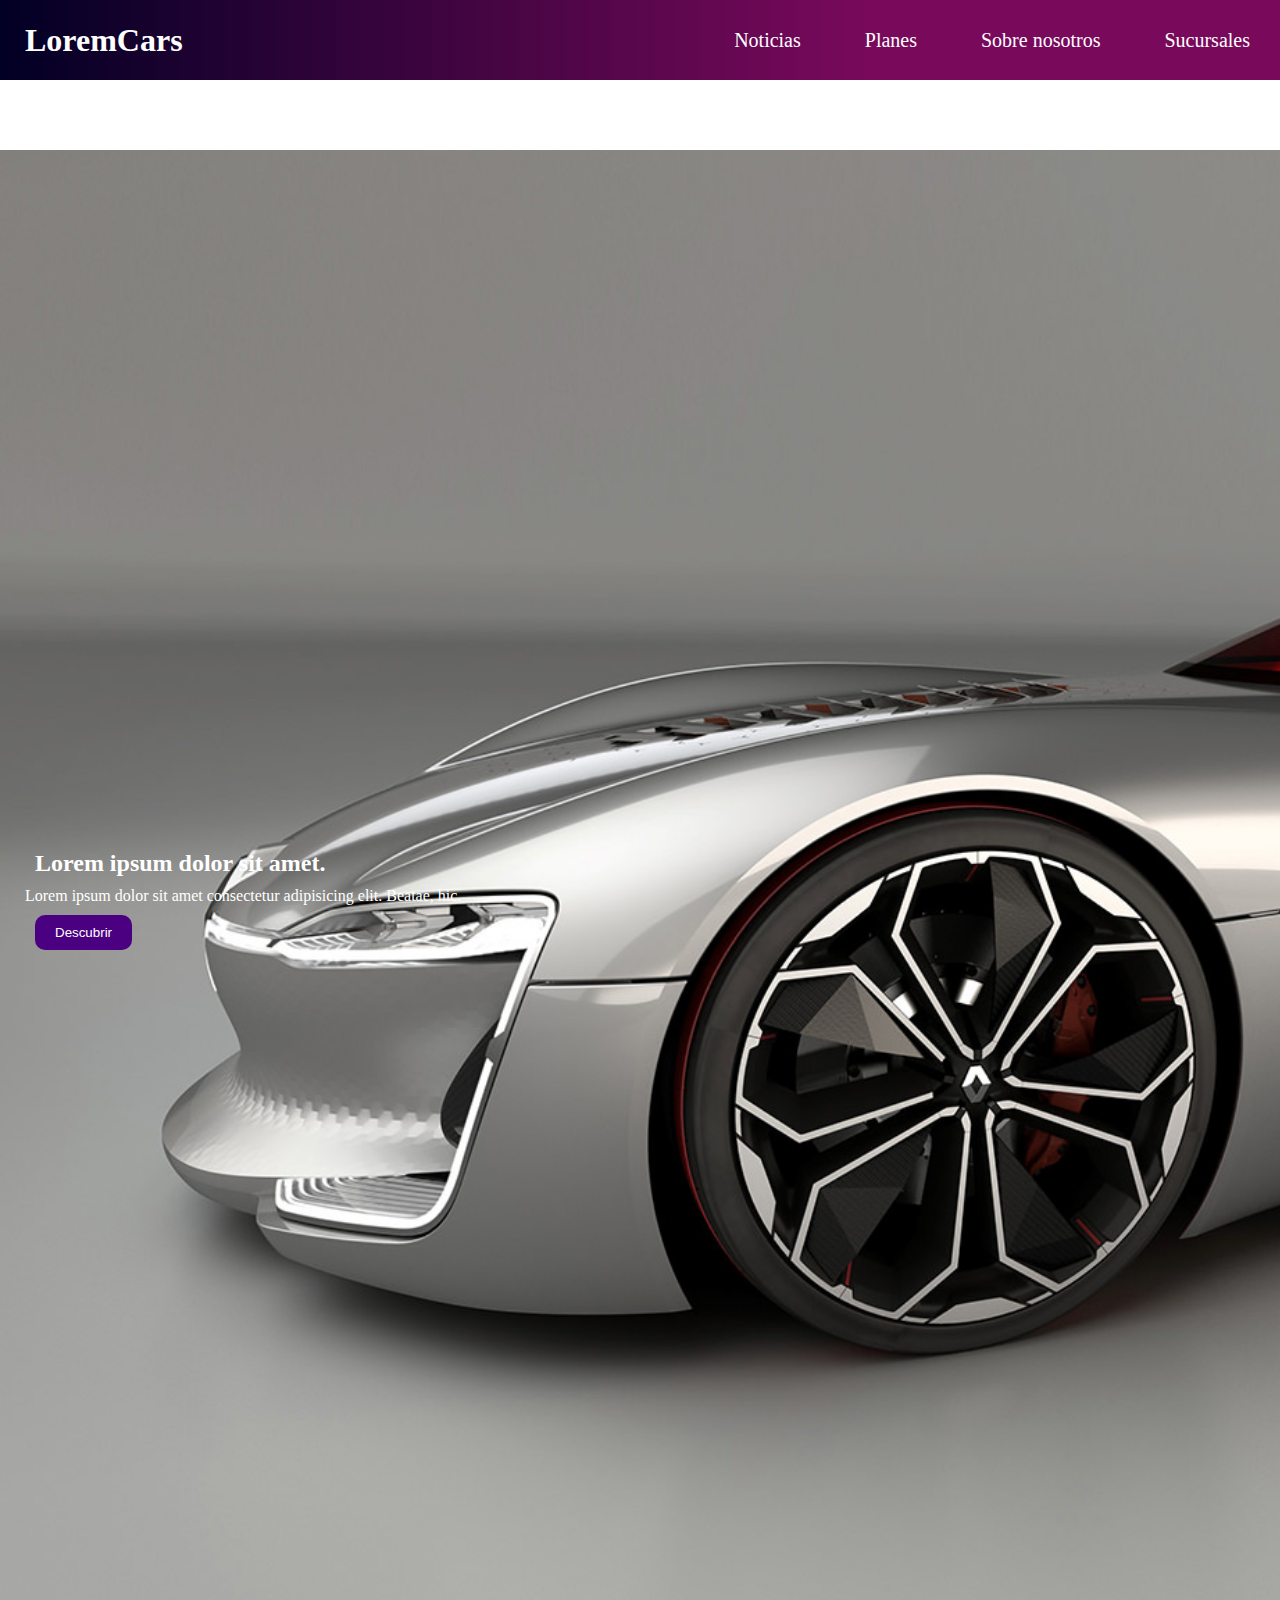
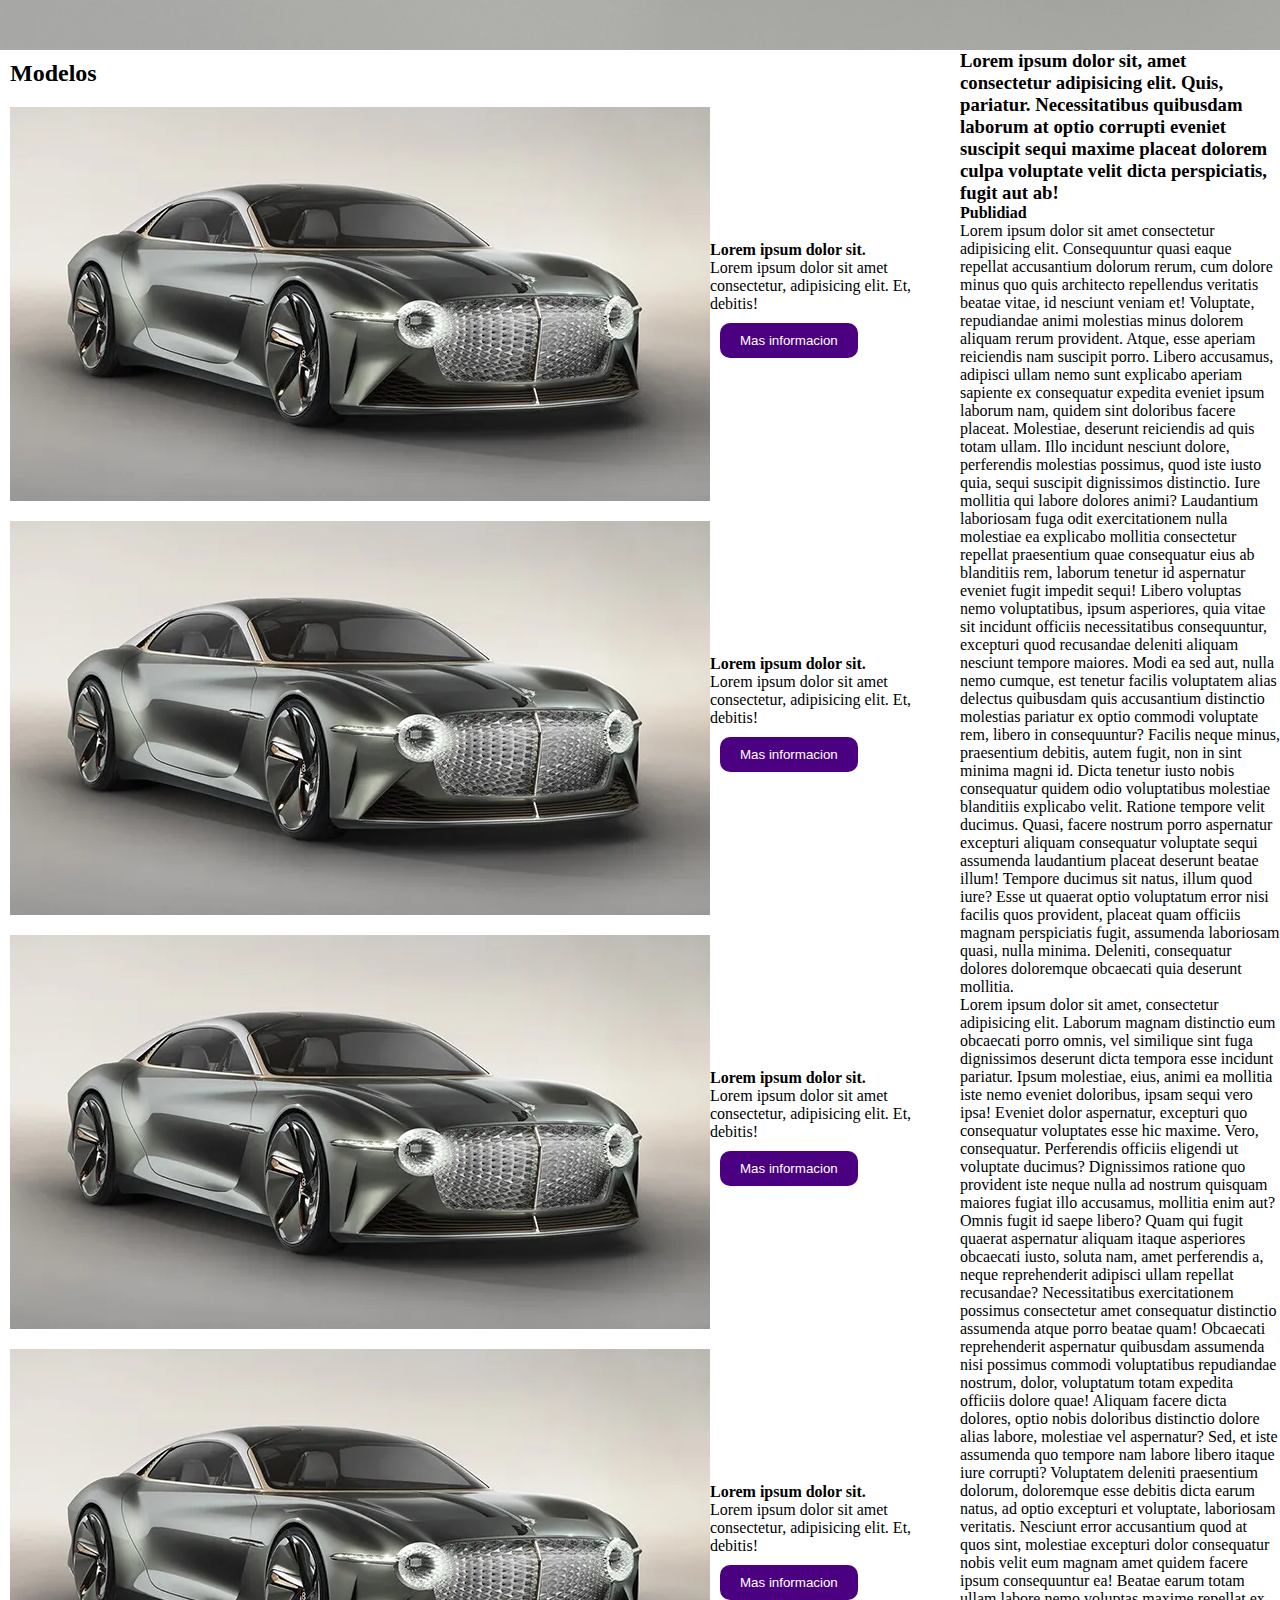
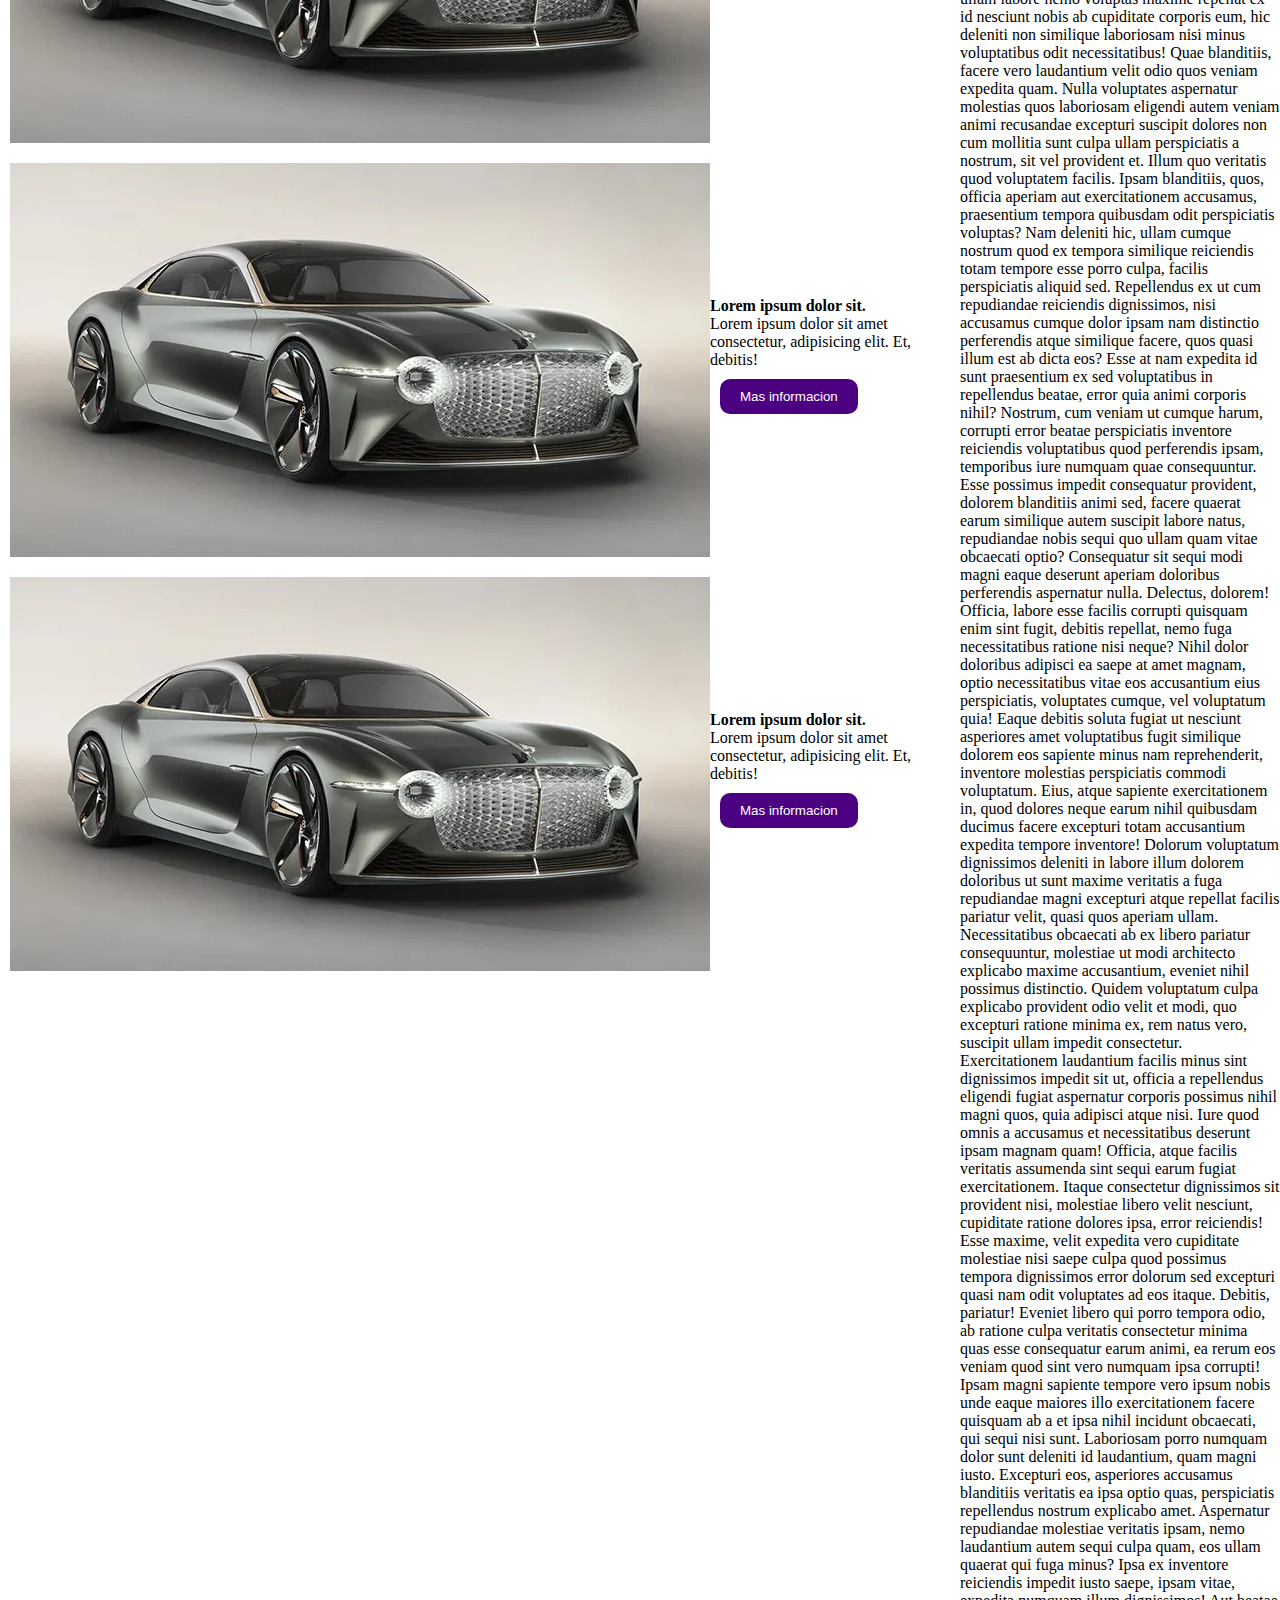
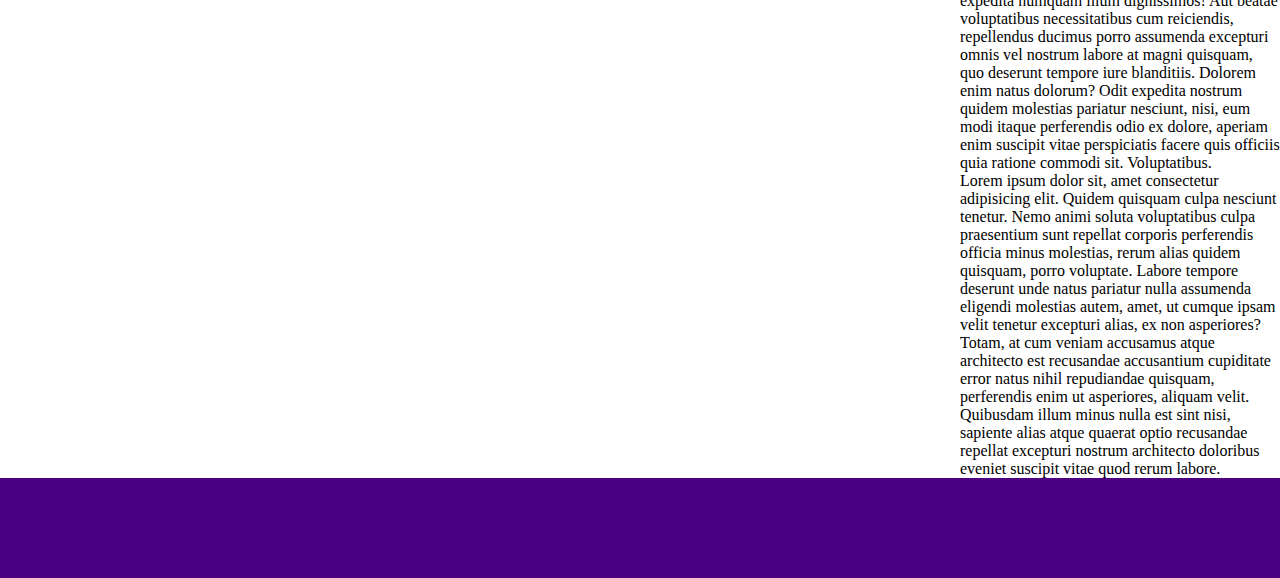
<file: index.html>
<!DOCTYPE html>
<html lang="en">
<head>
    <meta charset="UTF-8">
    <meta http-equiv="X-UA-Compatible" content="IE=edge">
    <meta name="viewport" content="width=device-width, initial-scale=1.0">
    <title>Document</title>
    <link rel="stylesheet" href="./assets/css/syle.css">
</head>
<body class="contenedor">
    <nav class="navbar">
        <h1>LoremCars</h1>
        <ul>
            <li><a href="./pages/noticias.html">Noticias</a></li>
            <li><a href="">Planes</a></li>
            <li><a href="">Sobre nosotros</a></li>
            <li><a href="">Sucursales</a></li>
            
        </ul>
    </nav>
    <header class="header">
        <div class="info">
            <h2>Lorem ipsum dolor sit amet.</h2>
            <p>Lorem ipsum dolor sit amet consectetur adipisicing elit. Beatae, hic.</p>
            <button class="btn">Descubrir</button>
        </div>
    </header>
    <main class="main">
        <h2>Modelos</h2>
        <div class="tarjetas">
        <div class="tarjeta">
            <img src="./assets/img/car1.1.webp" alt="">
            <div>
                <h4>Lorem ipsum dolor sit.</h4>
                <p>Lorem ipsum dolor sit amet consectetur, adipisicing elit. Et, debitis!</p>
                <button class="btn">Mas informacion</button>
            </div>
        </div>
        <div class="tarjeta">
            <img src="./assets/img/car1.1.webp" alt="">
            <div>
                <h4>Lorem ipsum dolor sit.</h4>
                <p>Lorem ipsum dolor sit amet consectetur, adipisicing elit. Et, debitis!</p>
                <button class="btn">Mas informacion</button>
            </div>
        </div>
        <div class="tarjeta">
            <img src="./assets/img/car1.1.webp" alt="">
            <div>
                <h4>Lorem ipsum dolor sit.</h4>
                <p>Lorem ipsum dolor sit amet consectetur, adipisicing elit. Et, debitis!</p>
                <button class="btn">Mas informacion</button>
            </div>
        </div>
        <div class="tarjeta">
            <img src="./assets/img/car1.1.webp" alt="">
            <div>
                <h4>Lorem ipsum dolor sit.</h4>
                <p>Lorem ipsum dolor sit amet consectetur, adipisicing elit. Et, debitis!</p>
                <button class="btn">Mas informacion</button>
            </div>
        </div>
        <div class="tarjeta">
            <img src="./assets/img/car1.1.webp" alt="">
            <div>
                <h4>Lorem ipsum dolor sit.</h4>
                <p>Lorem ipsum dolor sit amet consectetur, adipisicing elit. Et, debitis!</p>
                <button class="btn">Mas informacion</button>
            </div>
        </div>
        <div class="tarjeta">
            <img src="./assets/img/car1.1.webp" alt="">
            <div>
                <h4>Lorem ipsum dolor sit.</h4>
                <p>Lorem ipsum dolor sit amet consectetur, adipisicing elit. Et, debitis!</p>
                <button class="btn">Mas informacion</button>
            </div>
        </div>
    </div>
    </main>
    <aside class="aside">
        <div class="Publicidad">
            <div class="Publicidad__info">
                <h3>Lorem ipsum dolor sit, amet consectetur adipisicing elit. Quis, pariatur. Necessitatibus quibusdam laborum at optio corrupti eveniet suscipit sequi maxime placeat dolorem culpa voluptate velit dicta perspiciatis, fugit aut ab!</h3>
                <h4>Publidiad</h4>
                <p>Lorem ipsum dolor sit amet consectetur adipisicing elit. Consequuntur quasi eaque repellat accusantium dolorum rerum, cum dolore minus quo quis architecto repellendus veritatis beatae vitae, id nesciunt veniam et! Voluptate, repudiandae animi molestias minus dolorem aliquam rerum provident. Atque, esse aperiam reiciendis nam suscipit porro. Libero accusamus, adipisci ullam nemo sunt explicabo aperiam sapiente ex consequatur expedita eveniet ipsum laborum nam, quidem sint doloribus facere placeat. Molestiae, deserunt reiciendis ad quis totam ullam. Illo incidunt nesciunt dolore, perferendis molestias possimus, quod iste iusto quia, sequi suscipit dignissimos distinctio. Iure mollitia qui labore dolores animi? Laudantium laboriosam fuga odit exercitationem nulla molestiae ea explicabo mollitia consectetur repellat praesentium quae consequatur eius ab blanditiis rem, laborum tenetur id aspernatur eveniet fugit impedit sequi! Libero voluptas nemo voluptatibus, ipsum asperiores, quia vitae sit incidunt officiis necessitatibus consequuntur, excepturi quod recusandae deleniti aliquam nesciunt tempore maiores. Modi ea sed aut, nulla nemo cumque, est tenetur facilis voluptatem alias delectus quibusdam quis accusantium distinctio molestias pariatur ex optio commodi voluptate rem, libero in consequuntur? Facilis neque minus, praesentium debitis, autem fugit, non in sint minima magni id. Dicta tenetur iusto nobis consequatur quidem odio voluptatibus molestiae blanditiis explicabo velit. Ratione tempore velit ducimus. Quasi, facere nostrum porro aspernatur excepturi aliquam consequatur voluptate sequi assumenda laudantium placeat deserunt beatae illum! Tempore ducimus sit natus, illum quod iure? Esse ut quaerat optio voluptatum error nisi facilis quos provident, placeat quam officiis magnam perspiciatis fugit, assumenda laboriosam quasi, nulla minima. Deleniti, consequatur dolores doloremque obcaecati quia deserunt mollitia.</p>
                <p>Lorem ipsum dolor sit amet, consectetur adipisicing elit. Laborum magnam distinctio eum obcaecati porro omnis, vel similique sint fuga dignissimos deserunt dicta tempora esse incidunt pariatur. Ipsum molestiae, eius, animi ea mollitia iste nemo eveniet doloribus, ipsam sequi vero ipsa! Eveniet dolor aspernatur, excepturi quo consequatur voluptates esse hic maxime. Vero, consequatur. Perferendis officiis eligendi ut voluptate ducimus? Dignissimos ratione quo provident iste neque nulla ad nostrum quisquam maiores fugiat illo accusamus, mollitia enim aut? Omnis fugit id saepe libero? Quam qui fugit quaerat aspernatur aliquam itaque asperiores obcaecati iusto, soluta nam, amet perferendis a, neque reprehenderit adipisci ullam repellat recusandae? Necessitatibus exercitationem possimus consectetur amet consequatur distinctio assumenda atque porro beatae quam! Obcaecati reprehenderit aspernatur quibusdam assumenda nisi possimus commodi voluptatibus repudiandae nostrum, dolor, voluptatum totam expedita officiis dolore quae! Aliquam facere dicta dolores, optio nobis doloribus distinctio dolore alias labore, molestiae vel aspernatur? Sed, et iste assumenda quo tempore nam labore libero itaque iure corrupti? Voluptatem deleniti praesentium dolorum, doloremque esse debitis dicta earum natus, ad optio excepturi et voluptate, laboriosam veritatis. Nesciunt error accusantium quod at quos sint, molestiae excepturi dolor consequatur nobis velit eum magnam amet quidem facere ipsum consequuntur ea! Beatae earum totam ullam labore nemo voluptas maxime repellat ex id nesciunt nobis ab cupiditate corporis eum, hic deleniti non similique laboriosam nisi minus voluptatibus odit necessitatibus! Quae blanditiis, facere vero laudantium velit odio quos veniam expedita quam. Nulla voluptates aspernatur molestias quos laboriosam eligendi autem veniam animi recusandae excepturi suscipit dolores non cum mollitia sunt culpa ullam perspiciatis a nostrum, sit vel provident et. Illum quo veritatis quod voluptatem facilis. Ipsam blanditiis, quos, officia aperiam aut exercitationem accusamus, praesentium tempora quibusdam odit perspiciatis voluptas? Nam deleniti hic, ullam cumque nostrum quod ex tempora similique reiciendis totam tempore esse porro culpa, facilis perspiciatis aliquid sed. Repellendus ex ut cum repudiandae reiciendis dignissimos, nisi accusamus cumque dolor ipsam nam distinctio perferendis atque similique facere, quos quasi illum est ab dicta eos? Esse at nam expedita id sunt praesentium ex sed voluptatibus in repellendus beatae, error quia animi corporis nihil? Nostrum, cum veniam ut cumque harum, corrupti error beatae perspiciatis inventore reiciendis voluptatibus quod perferendis ipsam, temporibus iure numquam quae consequuntur. Esse possimus impedit consequatur provident, dolorem blanditiis animi sed, facere quaerat earum similique autem suscipit labore natus, repudiandae nobis sequi quo ullam quam vitae obcaecati optio? Consequatur sit sequi modi magni eaque deserunt aperiam doloribus perferendis aspernatur nulla. Delectus, dolorem! Officia, labore esse facilis corrupti quisquam enim sint fugit, debitis repellat, nemo fuga necessitatibus ratione nisi neque? Nihil dolor doloribus adipisci ea saepe at amet magnam, optio necessitatibus vitae eos accusantium eius perspiciatis, voluptates cumque, vel voluptatum quia! Eaque debitis soluta fugiat ut nesciunt asperiores amet voluptatibus fugit similique dolorem eos sapiente minus nam reprehenderit, inventore molestias perspiciatis commodi voluptatum. Eius, atque sapiente exercitationem in, quod dolores neque earum nihil quibusdam ducimus facere excepturi totam accusantium expedita tempore inventore! Dolorum voluptatum dignissimos deleniti in labore illum dolorem doloribus ut sunt maxime veritatis a fuga repudiandae magni excepturi atque repellat facilis pariatur velit, quasi quos aperiam ullam. Necessitatibus obcaecati ab ex libero pariatur consequuntur, molestiae ut modi architecto explicabo maxime accusantium, eveniet nihil possimus distinctio. Quidem voluptatum culpa explicabo provident odio velit et modi, quo excepturi ratione minima ex, rem natus vero, suscipit ullam impedit consectetur. Exercitationem laudantium facilis minus sint dignissimos impedit sit ut, officia a repellendus eligendi fugiat aspernatur corporis possimus nihil magni quos, quia adipisci atque nisi. Iure quod omnis a accusamus et necessitatibus deserunt ipsam magnam quam! Officia, atque facilis veritatis assumenda sint sequi earum fugiat exercitationem. Itaque consectetur dignissimos sit provident nisi, molestiae libero velit nesciunt, cupiditate ratione dolores ipsa, error reiciendis! Esse maxime, velit expedita vero cupiditate molestiae nisi saepe culpa quod possimus tempora dignissimos error dolorum sed excepturi quasi nam odit voluptates ad eos itaque. Debitis, pariatur! Eveniet libero qui porro tempora odio, ab ratione culpa veritatis consectetur minima quas esse consequatur earum animi, ea rerum eos veniam quod sint vero numquam ipsa corrupti! Ipsam magni sapiente tempore vero ipsum nobis unde eaque maiores illo exercitationem facere quisquam ab a et ipsa nihil incidunt obcaecati, qui sequi nisi sunt. Laboriosam porro numquam dolor sunt deleniti id laudantium, quam magni iusto. Excepturi eos, asperiores accusamus blanditiis veritatis ea ipsa optio quas, perspiciatis repellendus nostrum explicabo amet. Aspernatur repudiandae molestiae veritatis ipsam, nemo laudantium autem sequi culpa quam, eos ullam quaerat qui fuga minus? Ipsa ex inventore reiciendis impedit iusto saepe, ipsam vitae, expedita numquam illum dignissimos! Aut beatae voluptatibus necessitatibus cum reiciendis, repellendus ducimus porro assumenda excepturi omnis vel nostrum labore at magni quisquam, quo deserunt tempore iure blanditiis. Dolorem enim natus dolorum? Odit expedita nostrum quidem molestias pariatur nesciunt, nisi, eum modi itaque perferendis odio ex dolore, aperiam enim suscipit vitae perspiciatis facere quis officiis quia ratione commodi sit. Voluptatibus.</p>
                <p>Lorem ipsum dolor sit, amet consectetur adipisicing elit. Quidem quisquam culpa nesciunt tenetur. Nemo animi soluta voluptatibus culpa praesentium sunt repellat corporis perferendis officia minus molestias, rerum alias quidem quisquam, porro voluptate. Labore tempore deserunt unde natus pariatur nulla assumenda eligendi molestias autem, amet, ut cumque ipsam velit tenetur excepturi alias, ex non asperiores? Totam, at cum veniam accusamus atque architecto est recusandae accusantium cupiditate error natus nihil repudiandae quisquam, perferendis enim ut asperiores, aliquam velit. Quibusdam illum minus nulla est sint nisi, sapiente alias atque quaerat optio recusandae repellat excepturi nostrum architecto doloribus eveniet suscipit vitae quod rerum labore.</p>
            </div>
        </div>
    </aside>
    <footer class="footer"></footer>
    
</body>
</html>
</file>
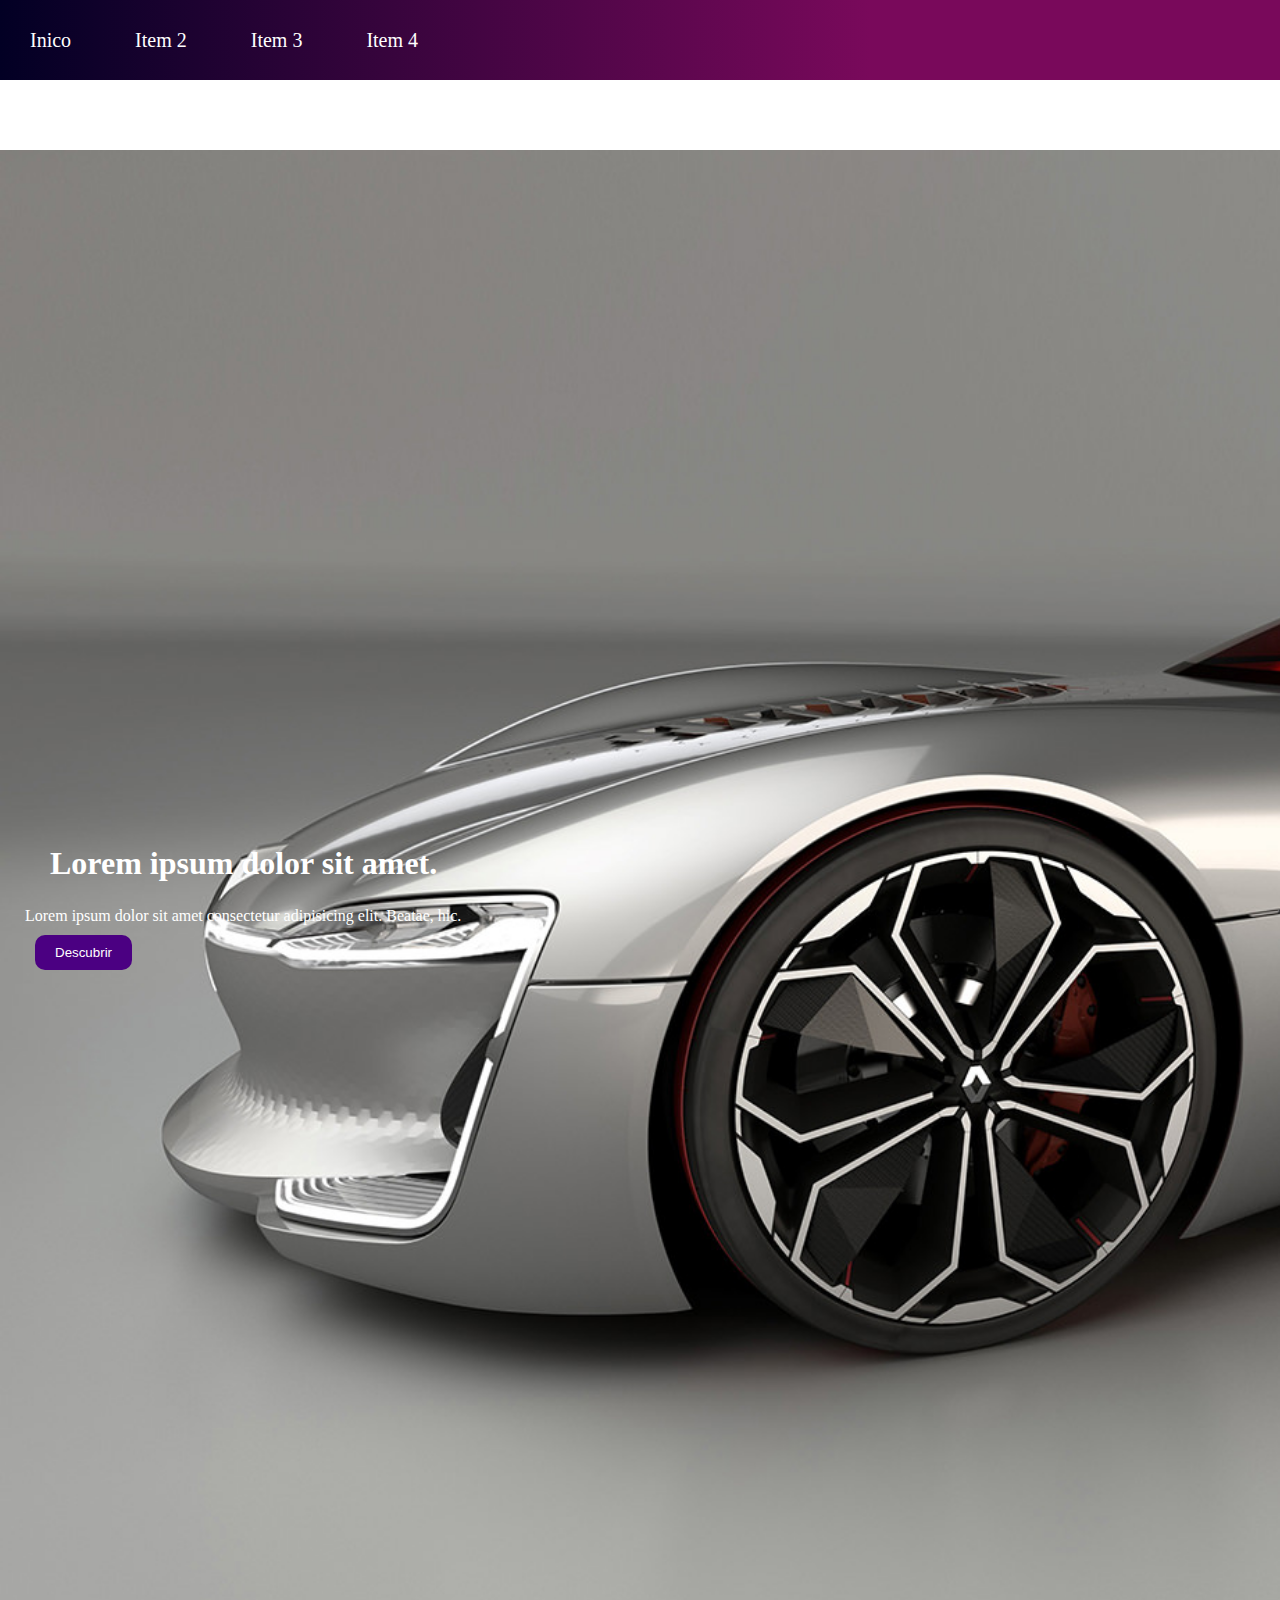
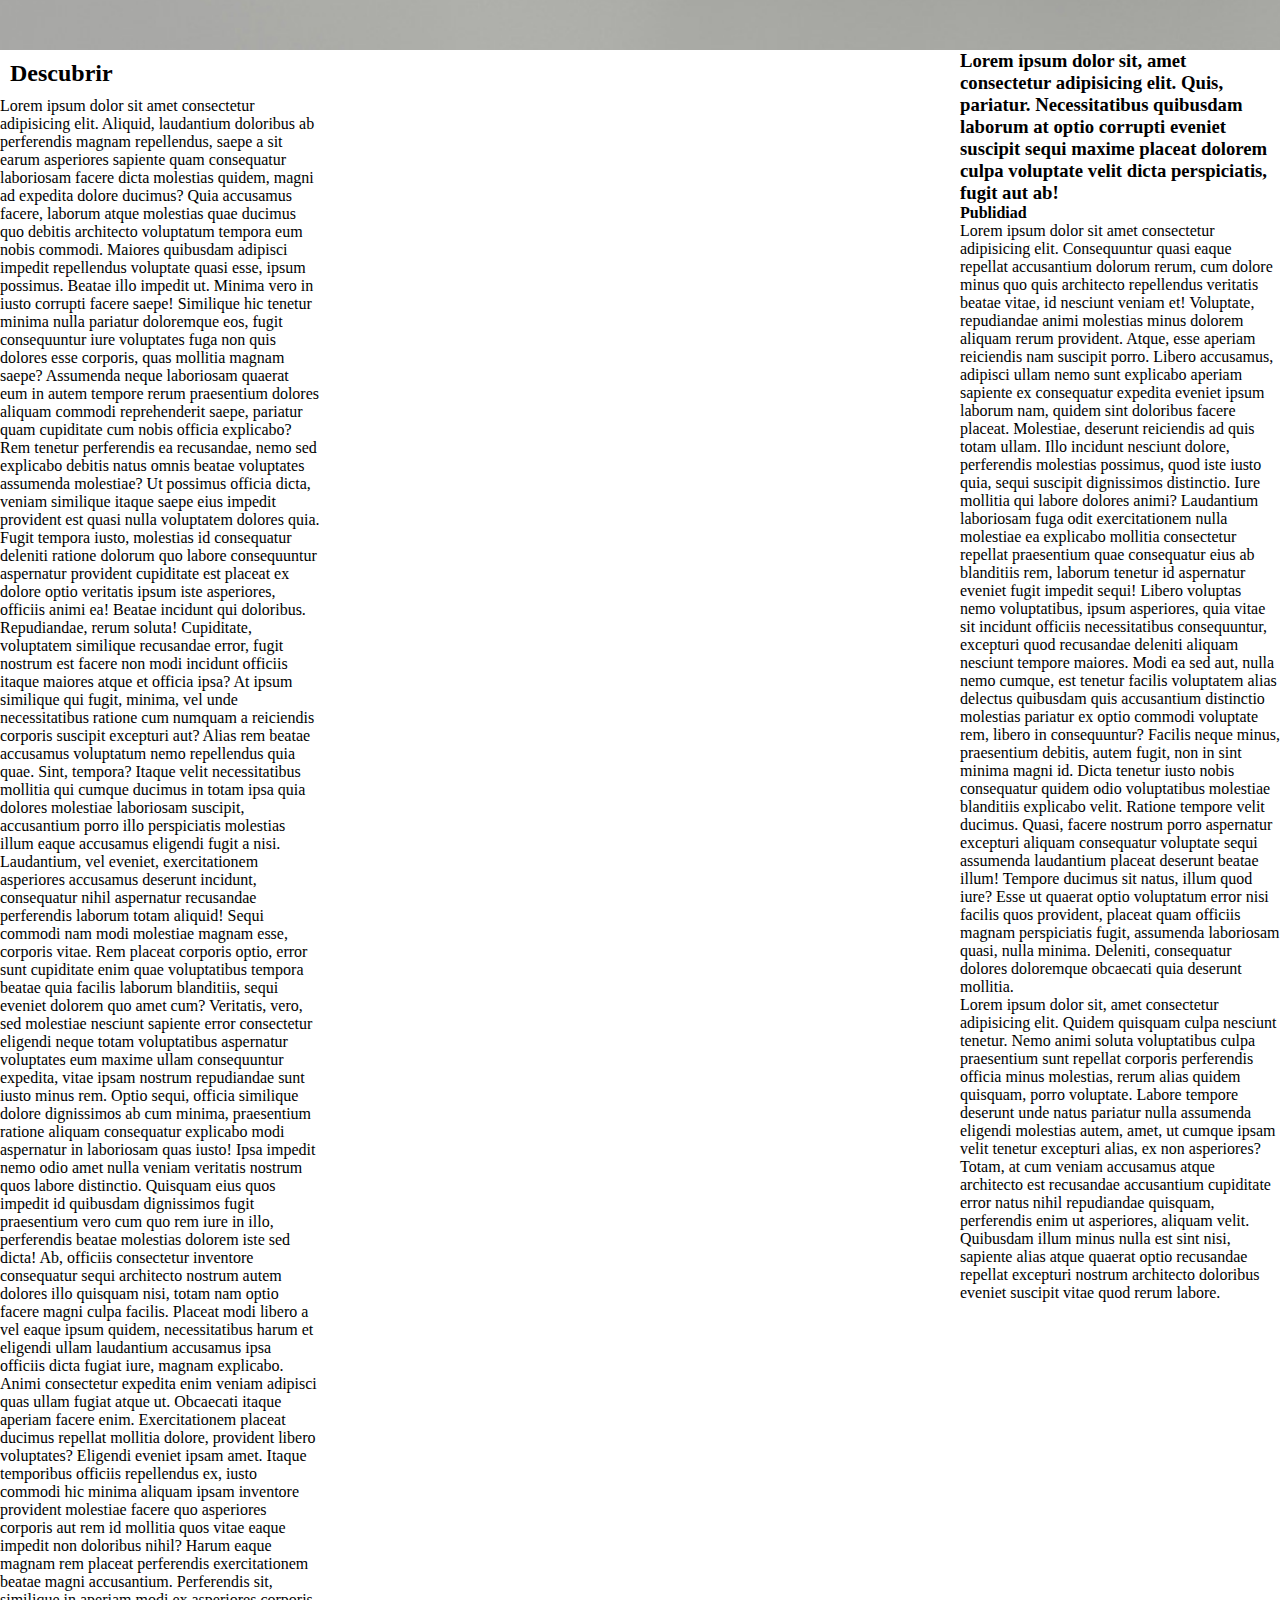
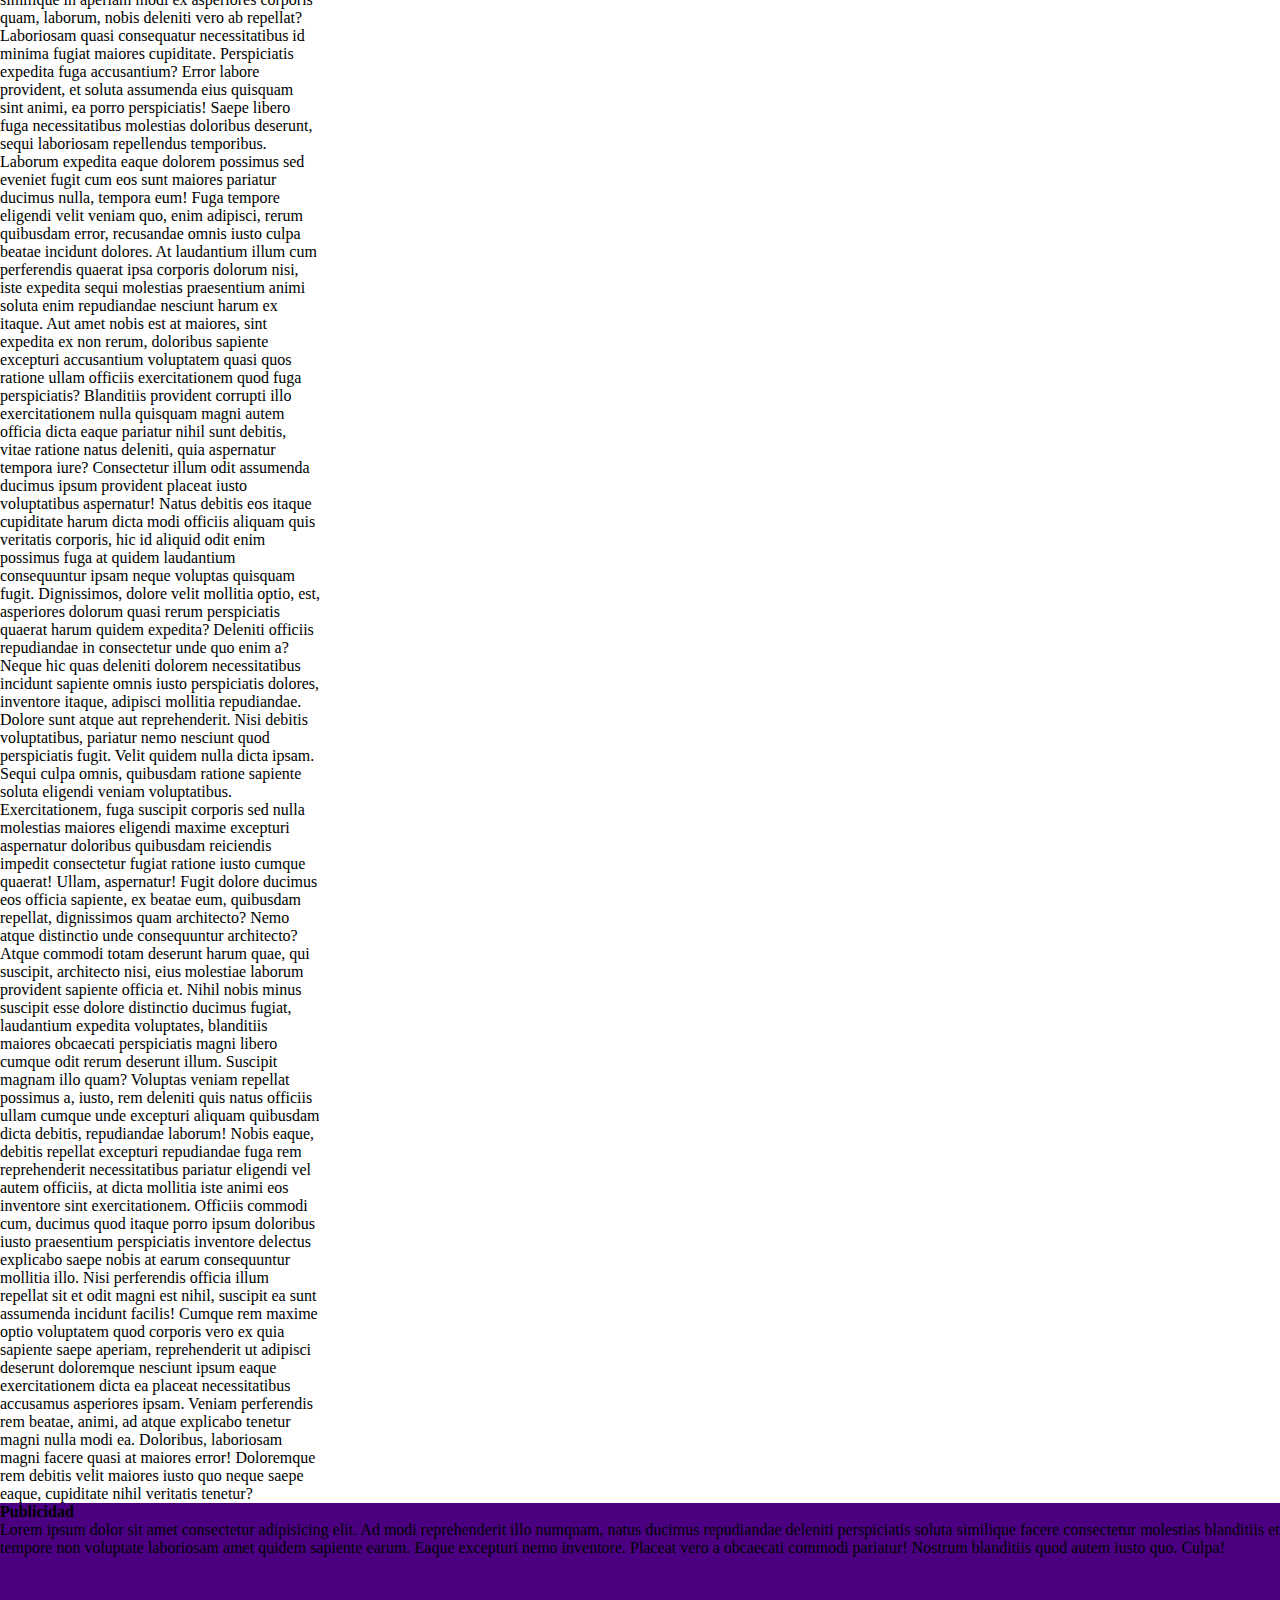
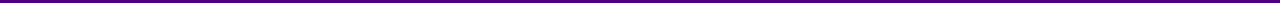
<file: pages/noticias.html>
<!DOCTYPE html>
<html lang="en">
<head>
    <meta charset="UTF-8">
    <meta http-equiv="X-UA-Compatible" content="IE=edge">
    <meta name="viewport" content="width=device-width, initial-scale=1.0">
    <title>Document</title>
    <link rel="stylesheet" href="../assets/css/syle.css">
</head>
<body class="contenedor">
    <nav class="navbar">
        <ul>
            <li><a href="../index.html">Inico</a></li>
            <li><a href="">Item 2</a></li>
            <li><a href="">Item 3</a></li>
            <li><a href="">Item 4</a></li>
        </ul>
    </nav>
    <header class="header">
        <div class="info">
            <h1>Lorem ipsum dolor sit amet.</h1>
            <p>Lorem ipsum dolor sit amet consectetur adipisicing elit. Beatae, hic.</p>
            <button class="btn">Descubrir</button>
        </div>
    </header>
    <aside class="aside">
        <div class="Publicidad">
            <div class="Publicidad__info">
                <h3>Lorem ipsum dolor sit, amet consectetur adipisicing elit. Quis, pariatur. Necessitatibus quibusdam laborum at optio corrupti eveniet suscipit sequi maxime placeat dolorem culpa voluptate velit dicta perspiciatis, fugit aut ab!</h3>
                <h4>Publidiad</h4>
                <p>Lorem ipsum dolor sit amet consectetur adipisicing elit. Consequuntur quasi eaque repellat accusantium dolorum rerum, cum dolore minus quo quis architecto repellendus veritatis beatae vitae, id nesciunt veniam et! Voluptate, repudiandae animi molestias minus dolorem aliquam rerum provident. Atque, esse aperiam reiciendis nam suscipit porro. Libero accusamus, adipisci ullam nemo sunt explicabo aperiam sapiente ex consequatur expedita eveniet ipsum laborum nam, quidem sint doloribus facere placeat. Molestiae, deserunt reiciendis ad quis totam ullam. Illo incidunt nesciunt dolore, perferendis molestias possimus, quod iste iusto quia, sequi suscipit dignissimos distinctio. Iure mollitia qui labore dolores animi? Laudantium laboriosam fuga odit exercitationem nulla molestiae ea explicabo mollitia consectetur repellat praesentium quae consequatur eius ab blanditiis rem, laborum tenetur id aspernatur eveniet fugit impedit sequi! Libero voluptas nemo voluptatibus, ipsum asperiores, quia vitae sit incidunt officiis necessitatibus consequuntur, excepturi quod recusandae deleniti aliquam nesciunt tempore maiores. Modi ea sed aut, nulla nemo cumque, est tenetur facilis voluptatem alias delectus quibusdam quis accusantium distinctio molestias pariatur ex optio commodi voluptate rem, libero in consequuntur? Facilis neque minus, praesentium debitis, autem fugit, non in sint minima magni id. Dicta tenetur iusto nobis consequatur quidem odio voluptatibus molestiae blanditiis explicabo velit. Ratione tempore velit ducimus. Quasi, facere nostrum porro aspernatur excepturi aliquam consequatur voluptate sequi assumenda laudantium placeat deserunt beatae illum! Tempore ducimus sit natus, illum quod iure? Esse ut quaerat optio voluptatum error nisi facilis quos provident, placeat quam officiis magnam perspiciatis fugit, assumenda laboriosam quasi, nulla minima. Deleniti, consequatur dolores doloremque obcaecati quia deserunt mollitia.</p>
                <p>Lorem ipsum dolor sit, amet consectetur adipisicing elit. Quidem quisquam culpa nesciunt tenetur. Nemo animi soluta voluptatibus culpa praesentium sunt repellat corporis perferendis officia minus molestias, rerum alias quidem quisquam, porro voluptate. Labore tempore deserunt unde natus pariatur nulla assumenda eligendi molestias autem, amet, ut cumque ipsam velit tenetur excepturi alias, ex non asperiores? Totam, at cum veniam accusamus atque architecto est recusandae accusantium cupiditate error natus nihil repudiandae quisquam, perferendis enim ut asperiores, aliquam velit. Quibusdam illum minus nulla est sint nisi, sapiente alias atque quaerat optio recusandae repellat excepturi nostrum architecto doloribus eveniet suscipit vitae quod rerum labore.</p>
            </div>
        </div>
    </aside>
    <main>
        <h2>Descubrir</h2>
        <p>Lorem ipsum dolor sit amet consectetur adipisicing elit. Aliquid, laudantium doloribus ab perferendis magnam repellendus, saepe a sit earum asperiores sapiente quam consequatur laboriosam facere dicta molestias quidem, magni ad expedita dolore ducimus? Quia accusamus facere, laborum atque molestias quae ducimus quo debitis architecto voluptatum tempora eum nobis commodi. Maiores quibusdam adipisci impedit repellendus voluptate quasi esse, ipsum possimus. Beatae illo impedit ut. Minima vero in iusto corrupti facere saepe! Similique hic tenetur minima nulla pariatur doloremque eos, fugit consequuntur iure voluptates fuga non quis dolores esse corporis, quas mollitia magnam saepe? Assumenda neque laboriosam quaerat eum in autem tempore rerum praesentium dolores aliquam commodi reprehenderit saepe, pariatur quam cupiditate cum nobis officia explicabo? Rem tenetur perferendis ea recusandae, nemo sed explicabo debitis natus omnis beatae voluptates assumenda molestiae? Ut possimus officia dicta, veniam similique itaque saepe eius impedit provident est quasi nulla voluptatem dolores quia. Fugit tempora iusto, molestias id consequatur deleniti ratione dolorum quo labore consequuntur aspernatur provident cupiditate est placeat ex dolore optio veritatis ipsum iste asperiores, officiis animi ea! Beatae incidunt qui doloribus. Repudiandae, rerum soluta! Cupiditate, voluptatem similique recusandae error, fugit nostrum est facere non modi incidunt officiis itaque maiores atque et officia ipsa? At ipsum similique qui fugit, minima, vel unde necessitatibus ratione cum numquam a reiciendis corporis suscipit excepturi aut? Alias rem beatae accusamus voluptatum nemo repellendus quia quae. Sint, tempora? Itaque velit necessitatibus mollitia qui cumque ducimus in totam ipsa quia dolores molestiae laboriosam suscipit, accusantium porro illo perspiciatis molestias illum eaque accusamus eligendi fugit a nisi. Laudantium, vel eveniet, exercitationem asperiores accusamus deserunt incidunt, consequatur nihil aspernatur recusandae perferendis laborum totam aliquid! Sequi commodi nam modi molestiae magnam esse, corporis vitae. Rem placeat corporis optio, error sunt cupiditate enim quae voluptatibus tempora beatae quia facilis laborum blanditiis, sequi eveniet dolorem quo amet cum? Veritatis, vero, sed molestiae nesciunt sapiente error consectetur eligendi neque totam voluptatibus aspernatur voluptates eum maxime ullam consequuntur expedita, vitae ipsam nostrum repudiandae sunt iusto minus rem. Optio sequi, officia similique dolore dignissimos ab cum minima, praesentium ratione aliquam consequatur explicabo modi aspernatur in laboriosam quas iusto! Ipsa impedit nemo odio amet nulla veniam veritatis nostrum quos labore distinctio. Quisquam eius quos impedit id quibusdam dignissimos fugit praesentium vero cum quo rem iure in illo, perferendis beatae molestias dolorem iste sed dicta! Ab, officiis consectetur inventore consequatur sequi architecto nostrum autem dolores illo quisquam nisi, totam nam optio facere magni culpa facilis. Placeat modi libero a vel eaque ipsum quidem, necessitatibus harum et eligendi ullam laudantium accusamus ipsa officiis dicta fugiat iure, magnam explicabo. Animi consectetur expedita enim veniam adipisci quas ullam fugiat atque ut. Obcaecati itaque aperiam facere enim. Exercitationem placeat ducimus repellat mollitia dolore, provident libero voluptates? Eligendi eveniet ipsam amet. Itaque temporibus officiis repellendus ex, iusto commodi hic minima aliquam ipsam inventore provident molestiae facere quo asperiores corporis aut rem id mollitia quos vitae eaque impedit non doloribus nihil? Harum eaque magnam rem placeat perferendis exercitationem beatae magni accusantium. Perferendis sit, similique in aperiam modi ex asperiores corporis quam, laborum, nobis deleniti vero ab repellat? Laboriosam quasi consequatur necessitatibus id minima fugiat maiores cupiditate. Perspiciatis expedita fuga accusantium? Error labore provident, et soluta assumenda eius quisquam sint animi, ea porro perspiciatis! Saepe libero fuga necessitatibus molestias doloribus deserunt, sequi laboriosam repellendus temporibus. Laborum expedita eaque dolorem possimus sed eveniet fugit cum eos sunt maiores pariatur ducimus nulla, tempora eum! Fuga tempore eligendi velit veniam quo, enim adipisci, rerum quibusdam error, recusandae omnis iusto culpa beatae incidunt dolores. At laudantium illum cum perferendis quaerat ipsa corporis dolorum nisi, iste expedita sequi molestias praesentium animi soluta enim repudiandae nesciunt harum ex itaque. Aut amet nobis est at maiores, sint expedita ex non rerum, doloribus sapiente excepturi accusantium voluptatem quasi quos ratione ullam officiis exercitationem quod fuga perspiciatis? Blanditiis provident corrupti illo exercitationem nulla quisquam magni autem officia dicta eaque pariatur nihil sunt debitis, vitae ratione natus deleniti, quia aspernatur tempora iure? Consectetur illum odit assumenda ducimus ipsum provident placeat iusto voluptatibus aspernatur! Natus debitis eos itaque cupiditate harum dicta modi officiis aliquam quis veritatis corporis, hic id aliquid odit enim possimus fuga at quidem laudantium consequuntur ipsam neque voluptas quisquam fugit. Dignissimos, dolore velit mollitia optio, est, asperiores dolorum quasi rerum perspiciatis quaerat harum quidem expedita? Deleniti officiis repudiandae in consectetur unde quo enim a? Neque hic quas deleniti dolorem necessitatibus incidunt sapiente omnis iusto perspiciatis dolores, inventore itaque, adipisci mollitia repudiandae. Dolore sunt atque aut reprehenderit. Nisi debitis voluptatibus, pariatur nemo nesciunt quod perspiciatis fugit. Velit quidem nulla dicta ipsam. Sequi culpa omnis, quibusdam ratione sapiente soluta eligendi veniam voluptatibus. Exercitationem, fuga suscipit corporis sed nulla molestias maiores eligendi maxime excepturi aspernatur doloribus quibusdam reiciendis impedit consectetur fugiat ratione iusto cumque quaerat! Ullam, aspernatur! Fugit dolore ducimus eos officia sapiente, ex beatae eum, quibusdam repellat, dignissimos quam architecto? Nemo atque distinctio unde consequuntur architecto? Atque commodi totam deserunt harum quae, qui suscipit, architecto nisi, eius molestiae laborum provident sapiente officia et. Nihil nobis minus suscipit esse dolore distinctio ducimus fugiat, laudantium expedita voluptates, blanditiis maiores obcaecati perspiciatis magni libero cumque odit rerum deserunt illum. Suscipit magnam illo quam? Voluptas veniam repellat possimus a, iusto, rem deleniti quis natus officiis ullam cumque unde excepturi aliquam quibusdam dicta debitis, repudiandae laborum! Nobis eaque, debitis repellat excepturi repudiandae fuga rem reprehenderit necessitatibus pariatur eligendi vel autem officiis, at dicta mollitia iste animi eos inventore sint exercitationem. Officiis commodi cum, ducimus quod itaque porro ipsum doloribus iusto praesentium perspiciatis inventore delectus explicabo saepe nobis at earum consequuntur mollitia illo. Nisi perferendis officia illum repellat sit et odit magni est nihil, suscipit ea sunt assumenda incidunt facilis! Cumque rem maxime optio voluptatem quod corporis vero ex quia sapiente saepe aperiam, reprehenderit ut adipisci deserunt doloremque nesciunt ipsum eaque exercitationem dicta ea placeat necessitatibus accusamus asperiores ipsam. Veniam perferendis rem beatae, animi, ad atque explicabo tenetur magni nulla modi ea. Doloribus, laboriosam magni facere quasi at maiores error! Doloremque rem debitis velit maiores iusto quo neque saepe eaque, cupiditate nihil veritatis tenetur?</p>
    </main>
    <footer class="footer">
        <h4>Publicidad</h4>
        <p>Lorem ipsum dolor sit amet consectetur adipisicing elit. Ad modi reprehenderit illo numquam, natus ducimus repudiandae deleniti perspiciatis soluta similique facere consectetur molestias blanditiis et tempore non voluptate laboriosam amet quidem sapiente earum. Eaque excepturi nemo inventore. Placeat vero a obcaecati commodi pariatur! Nostrum blanditiis quod autem iusto quo. Culpa!</p>
    </footer>
</body>
</html>
</file>
<file: assets/css/syle.css>
*{
    margin: 0;
    padding: 0;
    box-sizing: border-box;
}
.contenedor{
    display: grid;
    grid-template-columns: repeat(4,1fr);
    grid-template-rows: 150px 1500px auto 100px;
    grid-template-areas:  "navbar navbar navbar navbar"
                           "header header header header"
                            "main main main main"
                            "aside aside aside aside"
                             "footer footer footer footer";

                           
                          
}

.navbar{
    grid-area: navbar;
    background-color: indigo;
}
.header{
    grid-area: header;
    background-image: url(../img/car1.jpg);
    background-size: cover;
    display:flex;
    align-items: center;
}
h2{
    padding: 10px;
}
.main{
    grid-area: main;
}
.aside{
    grid-area: aside;
}
.footer{
    grid-area: footer;
    background-color: indigo;
}

.navbar{
    width: 100%;
    height: 80px;
    background-color:indigo;
    position: sticky;
    top: 0;
    z-index: 20;
    display:flex;
    justify-content: space-between;
    align-items: center;
background: linear-gradient(90deg, rgba(2,0,36,1) 0%, rgba(121,9,91,1) 68%);
}
nav ul li a{
    text-decoration: none;
    color: white;
    font-size: 20px;
}
nav ul li{
    display: inline-block;
    padding: 30px;
    position: relative;
}
nav ul li ul{

    display: none;
    position: absolute;
    background-color: indigo;
    left: 0%;
}

.info {
    color: white; 
    margin-left: 25px;
}
.btn {
    background-color: indigo;
    color: white;
    padding: 10px 20px;
    border: 0;
    border-radius: 10px;
    margin: 10px;
}
@media(min-width:576px){
    .contenedor{
        grid-template-columns: repeat(4,1fr);
        grid-template-rows: 150px 1500px auto 100px;
        grid-template-areas:  "navbar navbar navbar navbar"
                               "header header header header"
                                "main main main aside"
                                 "footer footer footer footer";
    
                               
                              
    }

}
.publicidad{
    flex-wrap: wrap;
}
.publicidad_info{
    flex-wrap: wrap;
}

.tarjeta{
    padding: 10px;
    transition: all 2s;
    display: flex;
    justify-content: center;
    align-items: center;
}
.tarjeta:hover{
    transform: translate(25px);
    
}
h1{
    color: white;
    padding: 25px;
}
</file>
